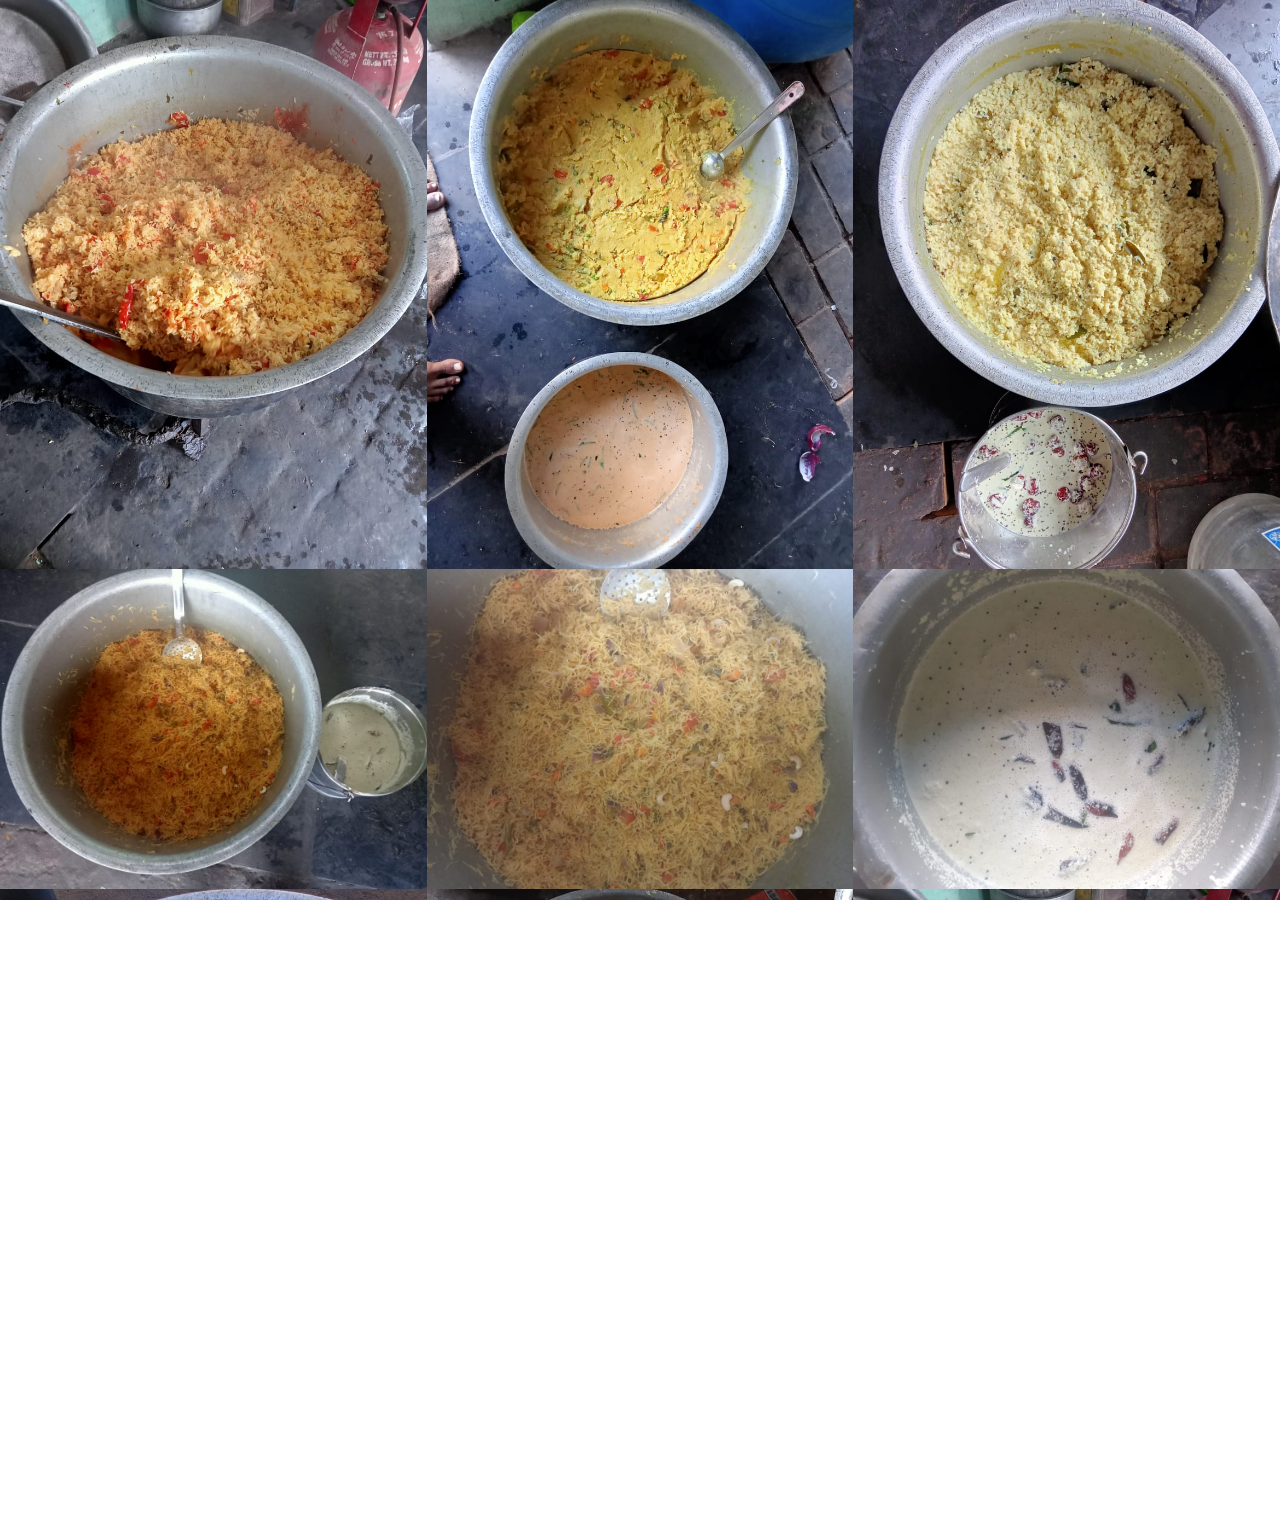
<file: foodGallery.html>
<!DOCTYPE html>
<html>
    <head>
        <meta charset="utf-8">
        <meta http-equiv="X-UA-Compatible" content="IE=edge,chrome=1">
  		<title>Foodgallery</title>
        <meta name="description" content="">
        <meta name="viewport" content="width=device-width, initial-scale=1">
        <link rel="apple-touch-icon" href="apple-touch-icon.png">

        <link rel="stylesheet" href="css/bootstrap.min.css">
        <link rel="stylesheet" href="css/bootstrap-theme.min.css">
        <link rel="stylesheet" href="css/fontAwesome.css">
        <link rel="stylesheet" href="css/light-box.css">
        <link rel="stylesheet" href="css/templatemo-style.css">

        <link href="https://fonts.googleapis.com/css?family=Kanit:100,200,300,400,500,600,700,800,900" rel="stylesheet">

        <script src="js/vendor/modernizr-2.8.3-respond-1.4.2.min.js"></script>
    </head>

<body>
    <div class="full-screen-portfolio" id="portfolio">
        <div class="container-fluid">
            <div class="col-md-4 col-sm-6">
                <div class="portfolio-item">
                    <a href="images/food/1.jpeg" data-lightbox="image-1"><div class="thumb">
                        <div class="image">
                            <img src="images/food/1.jpeg">
                        </div>
                    </div></a>
                </div>
            </div>
            <div class="col-md-4 col-sm-6">
                <div class="portfolio-item">
                    <a href="images/food/2.jpeg" data-lightbox="image-1"><div class="thumb">
                        <div class="image">
                            <img src="images/food/2.jpeg">
                        </div>
                    </div></a>
                </div>
            </div>
            <div class="col-md-4 col-sm-6">
                <div class="portfolio-item">
                    <a href="images/food/3.jpeg" data-lightbox="image-1"><div class="thumb">
                        <div class="image">
                            <img src="images/food/3.jpeg">
                        </div>
                    </div></a>
                </div>
            </div>
            <div class="col-md-4 col-sm-6">
                <div class="portfolio-item">
                    <a href="images/food/4.jpeg" data-lightbox="image-1"><div class="thumb">
                        <div class="image">
                            <img src="images/food/4.jpeg">
                        </div>
                    </div></a>
                </div>
            </div>
            <div class="col-md-4 col-sm-6">
                <div class="portfolio-item">
                    <a href="images/food/5.jpeg" data-lightbox="image-1"><div class="thumb">
                        <div class="image">
                            <img src="images/food/5.jpeg">
                        </div>
                    </div></a>
                </div>
            </div>
            <div class="col-md-4 col-sm-6">
                <div class="portfolio-item">
                    <a href="images/food/6.jpeg" data-lightbox="image-1"><div class="thumb">
                        <div class="image">
                            <img src="images/food/6.jpeg">
                        </div>
                    </div></a>
                </div>
            </div>
            <div class="col-md-4 col-sm-6">
                <div class="portfolio-item">
                    <a href="images/food/7.jpeg" data-lightbox="image-1"><div class="thumb">
                        <div class="image">
                            <img src="images/food/7.jpeg">
                        </div>
                    </div></a>
                </div>
            </div>
            <div class="col-md-4 col-sm-6">
                <div class="portfolio-item">
                    <a href="images/food/8.jpeg" data-lightbox="image-1"><div class="thumb">
                        <div class="image">
                            <img src="images/food/8.jpeg">
                        </div>
                    </div></a>
                </div>
            </div>
            <div class="col-md-4 col-sm-6">
            	<div class="portfolio-item">
                	<a href="images/food/1.jpeg" data-lightbox="image-1"><div class="thumb">
                        <div class="image">
                            <img src="images/food/1.jpeg">
                        </div>
                    </div></a>
                </div>
            </div>
        </div>
    </div>


    <footer>
        <div class="container-fluid">
            <div class="col-md-12">
                <p>Nagarjun&copy;2021</p>
            </div>
        </div>
    </footer>



    <script src="https://ajax.googleapis.com/ajax/libs/jquery/1.11.2/jquery.min.js"></script>
    <script>window.jQuery || document.write('<script src="js/vendor/jquery-1.11.2.min.js"><\/script>')</script>

    <script src="js/vendor/bootstrap.min.js"></script>
    
    <script src="js/plug.js"></script>
    <script src="js/main.js"></script>

    
</body>
</html>
</file>
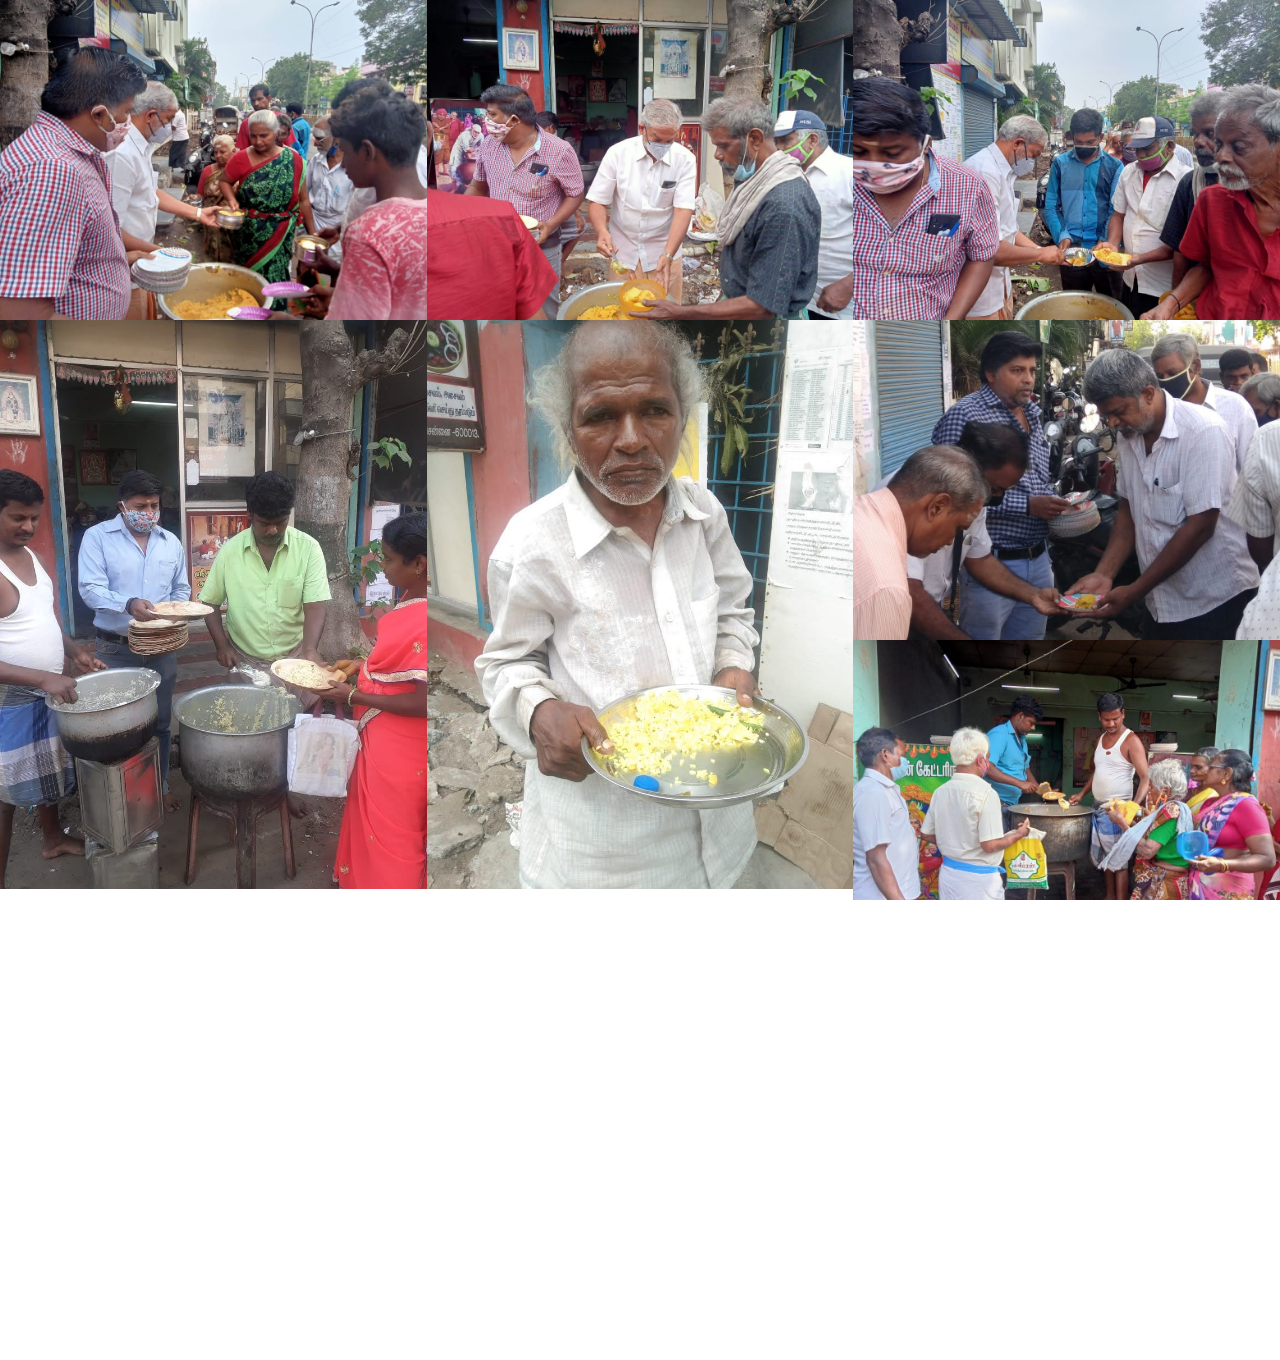
<file: gallery.html>
<!DOCTYPE html>
<html>
    <head>
        <meta charset="utf-8">
        <meta http-equiv="X-UA-Compatible" content="IE=edge,chrome=1">
  		<title>gallery</title>
        <meta name="description" content="">
        <meta name="viewport" content="width=device-width, initial-scale=1">
        <link rel="apple-touch-icon" href="apple-touch-icon.png">

        <link rel="stylesheet" href="css/bootstrap.min.css">
        <link rel="stylesheet" href="css/bootstrap-theme.min.css">
        <link rel="stylesheet" href="css/fontAwesome.css">
        <link rel="stylesheet" href="css/light-box.css">
        <link rel="stylesheet" href="css/templatemo-style.css">

        <link href="https://fonts.googleapis.com/css?family=Kanit:100,200,300,400,500,600,700,800,900" rel="stylesheet">

        <script src="js/vendor/modernizr-2.8.3-respond-1.4.2.min.js"></script>
    </head>

<body>
    <div class="full-screen-portfolio" id="portfolio">
        <div class="container-fluid">
            <div class="col-md-4 col-sm-6">
                <div class="portfolio-item">
                    <a href="images/People/4.jpg" data-lightbox="image-1"><div class="thumb">
                        <div class="image">
                            <img src="images/People/4.jpg">
                        </div>
                    </div></a>
                </div>
            </div>
            <div class="col-md-4 col-sm-6">
                <div class="portfolio-item">
                    <a href="images/People/2.jpg" data-lightbox="image-1"><div class="thumb">
                        <div class="image">
                            <img src="images/People/2.jpg">
                        </div>
                    </div></a>
                </div>
            </div>
            <div class="col-md-4 col-sm-6">
                <div class="portfolio-item">
                    <a href="images/People/3.jpg" data-lightbox="image-1"><div class="thumb">
                        <div class="image">
                            <img src="images/People/3.jpg">
                        </div>
                    </div></a>
                </div>
            </div>
            <div class="col-md-4 col-sm-6">
                <div class="portfolio-item">
                    <a href="images/People/1.jpg" data-lightbox="image-1"><div class="thumb">
                        <div class="image">
                            <img src="images/People/1.jpg">
                        </div>
                    </div></a>
                </div>
            </div>
            <div class="col-md-4 col-sm-6">
                <div class="portfolio-item">
                    <a href="images/People/5.jpg" data-lightbox="image-1"><div class="thumb">
                        <div class="image">
                            <img src="images/People/5.jpg">
                        </div>
                    </div></a>
                </div>
            </div>
            <div class="col-md-4 col-sm-6">
                <div class="portfolio-item">
                    <a href="images/People/6.jpg" data-lightbox="image-1"><div class="thumb">
                        <div class="image">
                            <img src="images/People/6.jpg">
                        </div>
                    </div></a>
                </div>
            </div>
            <div class="col-md-4 col-sm-6">
                <div class="portfolio-item">
                    <a href="images/People/7.jpg" data-lightbox="image-1"><div class="thumb">
                        <div class="image">
                            <img src="images/People/7.jpg">
                        </div>
                    </div></a>
                </div>
            </div>
            <div class="col-md-4 col-sm-6">
                <div class="portfolio-item">
                    <a href="images/People/8.jpg" data-lightbox="image-1"><div class="thumb">
                        <div class="image">
                            <img src="images/People/8.jpg">
                        </div>
                    </div></a>
                </div>
            </div>
        </div>
    </div>


    <footer>
        <div class="container-fluid">
            <div class="col-md-12">
                <p>Nagarjun&copy;2021</p>
            </div>
        </div>
    </footer>



    <script src="https://ajax.googleapis.com/ajax/libs/jquery/1.11.2/jquery.min.js"></script>
    <script>window.jQuery || document.write('<script src="js/vendor/jquery-1.11.2.min.js"><\/script>')</script>

    <script src="js/vendor/bootstrap.min.js"></script>
    
    <script src="js/plug.js"></script>
    <script src="js/main.js"></script>

    
</body>
</html>
</file>
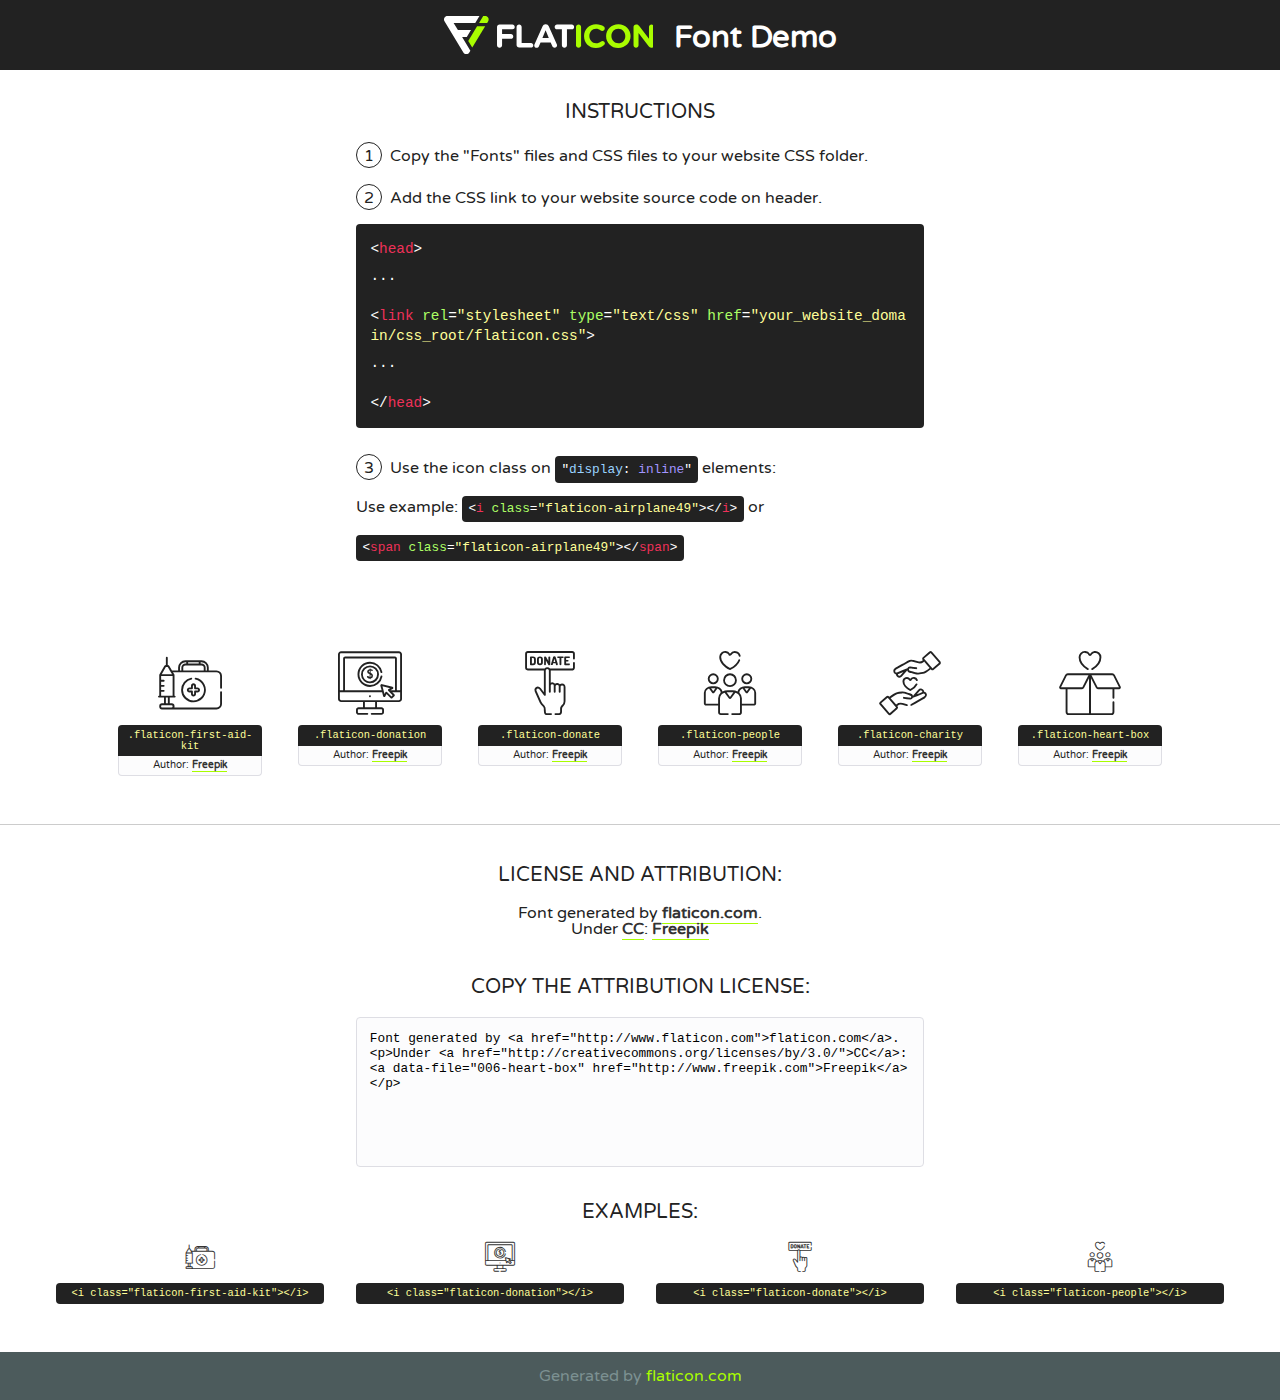
<file: fonts/flaticon/font/flaticon.html>
<!DOCTYPE html>
<!--
  Flaticon icon font: Flaticon
  Creation date: 25/07/2018 10:39
-->
<html>
<!DOCTYPE html>
<html>

<head>
    <title>Flaticon WebFont</title>
    <link href="http://fonts.googleapis.com/css?family=Varela+Round" rel="stylesheet" type="text/css" />
    <link rel="stylesheet" type="text/css" href="flaticon.css">
    <meta charset="UTF-8">
    <style>
    html, body, div, span, applet, object, iframe,
    h1, h2, h3, h4, h5, h6, p, blockquote, pre,
    a, abbr, acronym, address, big, cite, code,
    del, dfn, em, img, ins, kbd, q, s, samp,
    small, strike, strong, sub, sup, tt, var,
    b, u, i, center,
    dl, dt, dd, ol, ul, li,
    fieldset, form, label, legend,
    table, caption, tbody, tfoot, thead, tr, th, td,
    article, aside, canvas, details, embed, 
    figure, figcaption, footer, header, hgroup, 
    menu, nav, output, ruby, section, summary,
    time, mark, audio, video {
        margin: 0;
        padding: 0;
        border: 0;
        font-size: 100%;
        font: inherit;
        vertical-align: baseline;
    }
    /* HTML5 display-role reset for older browsers */
    article, aside, details, figcaption, figure, 
    footer, header, hgroup, menu, nav, section {
        display: block;
    }
    body {
        line-height: 1;
    }
    ol, ul {
        list-style: none;
    }
    blockquote, q {
        quotes: none;
    }
    blockquote:before, blockquote:after,
    q:before, q:after {
        content: '';
        content: none;
    }
    table {
        border-collapse: collapse;
        border-spacing: 0;
    }
    body {
        font-family: 'Varela Round', Helvetica, Arial, sans-serif;
        font-size: 16px;
        color: #222;
    }
    a {
        color: #333;
        border-bottom: 1px solid #a9fd00;
        font-weight: bold;
        text-decoration: none;
    }
    * {
        -moz-box-sizing: border-box;
        -webkit-box-sizing: border-box;
        box-sizing: border-box;
        margin: 0;
        padding: 0;
    }
    [class^="flaticon-"]:before, [class*=" flaticon-"]:before, [class^="flaticon-"]:after, [class*=" flaticon-"]:after {
        font-family: Flaticon;
        font-size: 30px;
        font-style: normal;
        margin-left: 20px;
        color: #333;
    }
    .wrapper {
        max-width: 600px;
        margin: auto;
        padding: 0 1em;
    }
    .title {
        font-size: 1.25em;
        text-align: center;
        margin-bottom: 1em;
        text-transform: uppercase;
    }
    header {
        text-align: center;
        background-color: #222;
        color: #fff;
        padding: 1em;
    }
    header .logo {
        width: 210px;
        height: 38px;
        display: inline-block;
        vertical-align: middle;
        margin-right: 1em;
        border: none;
    }
    header strong {
        font-size: 1.95em;
        font-weight: bold;
        vertical-align: middle;
        margin-top: 5px;
        display: inline-block;
    }
    .demo {
        margin: 2em auto;
        line-height: 1.25em;
    }
    .demo ul li {
        margin-bottom: 1em;
    }
    .demo ul li .num {
        color: #222;
        border-radius: 20px;
        display: inline-block;
        width: 26px;
        padding: 3px;
        height: 26px;
        text-align: center;
        margin-right: 0.5em;
        border: 1px solid #222;
    }
    .demo ul li code {
        background-color: #222;
        border-radius: 4px;
        padding: 0.25em 0.5em;
        display: inline-block;
        color: #fff;
        font-family: Consolas,Monaco,Lucida Console,Liberation Mono,DejaVu Sans Mono,Bitstream Vera Sans Mono,Courier New, monospace;
        font-weight: lighter;
        margin-top: 1em;
        font-size: 0.8em;
        word-break: break-all;
    }
    .demo ul li code.big {
        padding: 1em;
        font-size: 0.9em;
    }
    .demo ul li code .red {
        color: #EF3159;
    }
    .demo ul li code .green {
        color: #ACFF65;
    }
    .demo ul li code .yellow {
        color: #FFFF99;
    }
    .demo ul li code .blue {
        color: #99D3FF;
    }
    .demo ul li code .purple {
        color: #A295FF;
    }
    .demo ul li code .dots {
        margin-top: 0.5em;
        display: block;
    }
    #glyphs {
        border-bottom: 1px solid #ccc;
        padding: 2em 0;
        text-align: center;
    }
    .glyph {
        display: inline-block;
        width: 9em;
        margin: 1em;
        text-align: center;
        vertical-align: top;
        background: #FFF;
    }
    .glyph .glyph-icon {
        padding: 10px;
        display: block;
        font-family:"Flaticon";
        font-size: 64px;
        line-height: 1;
    }
    .glyph .glyph-icon:before {
        font-size: 64px;
        color: #222;
        margin-left: 0;
    }
    .class-name {
        font-size: 0.65em;
        background-color: #222;
        color: #fff;
        border-radius: 4px 4px 0 0;
        padding: 0.5em;
        color: #FFFF99;
        font-family: Consolas,Monaco,Lucida Console,Liberation Mono,DejaVu Sans Mono,Bitstream Vera Sans Mono,Courier New, monospace;
    }
    .author-name {
        font-size: 0.6em;
        background-color: #fcfcfd;
        border: 1px solid #DEDEE4;
        border-top: 0;
        border-radius: 0 0 4px 4px;
        padding: 0.5em;
    }
    .class-name:last-child {
        font-size: 10px;
        color:#888;
    }
    .class-name:last-child a {
        font-size: 10px;
        color:#555;
    }
    .class-name:last-child a:hover {
        color:#a9fd00;
    }
    .glyph > input {
        display: block;
        width: 100px;
        margin: 5px auto;
        text-align: center;
        font-size: 12px;
        cursor: text;
    }
    .glyph > input.icon-input {
        font-family:"Flaticon";
        font-size: 16px;
        margin-bottom: 10px;
    }
    .attribution .title {
        margin-top: 2em;
    }
    .attribution textarea {
        background-color: #fcfcfd;
        padding: 1em;
        border: none;
        box-shadow: none;
        border: 1px solid #DEDEE4;
        border-radius: 4px;
        resize: none;
        width: 100%;
        height: 150px;
        font-size: 0.8em;
        font-family: Consolas,Monaco,Lucida Console,Liberation Mono,DejaVu Sans Mono,Bitstream Vera Sans Mono,Courier New, monospace;
        -webkit-appearance: none;
    }
    .iconsuse {
        margin: 2em auto;
        text-align: center;
        max-width: 1200px;
    }
    .iconsuse:after {
        content: '';
        display: table;
        clear: both;
    }
    .iconsuse .image {
        float: left;
        width: 25%;
        padding: 0 1em;
    }
    .iconsuse .image p {
        margin-bottom: 1em;
    }
    .iconsuse .image span {
        display: block;
        font-size: 0.65em;
        background-color: #222;
        color: #fff;
        border-radius: 4px;
        padding: 0.5em;
        color: #FFFF99;
        margin-top: 1em;
        font-family: Consolas,Monaco,Lucida Console,Liberation Mono,DejaVu Sans Mono,Bitstream Vera Sans Mono,Courier New, monospace;
    }
    #footer {
        text-align: center;
        background-color: #4C5B5C;
        color: #7c9192;
        padding: 1em;
    }
    #footer a {
        border: none;
        color: #a9fd00;
        font-weight: normal;
    }
    @media (max-width: 960px) {
        .iconsuse .image {
            width: 50%;
        }
    }
    @media (max-width: 560px) {
        .iconsuse .image {
            width: 100%;
        }
    }
    </style>
</head>

<body class="characters-off">

    <header>
        <a href="http://www.flaticon.com" target="_blank" class="logo">
            <svg version="1.1" xmlns="http://www.w3.org/2000/svg" xmlns:xlink="http://www.w3.org/1999/xlink" xmlns:a="http://ns.adobe.com/AdobeSVGViewerExtensions/3.0/" viewBox="0 0 560.875 102.036" enable-background="new 0 0 560.875 102.036" xml:space="preserve">
                <defs>
                </defs>
                <g>
                    <g class="letters">
                        <path fill="#ffffff" d="M141.596,29.675c0-3.777,2.985-6.767,6.764-6.767h34.438c3.426,0,6.15,2.728,6.15,6.15
                        c0,3.43-2.724,6.149-6.15,6.149h-27.674v13.091h23.719c3.429,0,6.151,2.724,6.151,6.15c0,3.43-2.723,6.149-6.151,6.149h-23.719
                        v17.574c0,3.773-2.986,6.761-6.764,6.761c-3.779,0-6.764-2.989-6.764-6.761V29.675z"></path>
                        <path fill="#ffffff" d="M193.844,29.149c0-3.781,2.985-6.767,6.764-6.767c3.776,0,6.763,2.985,6.763,6.767v42.957h25.039
                        c3.426,0,6.149,2.726,6.149,6.153c0,3.425-2.723,6.15-6.149,6.15h-31.802c-3.779,0-6.764-2.986-6.764-6.768V29.149z"></path>
                        <path fill="#ffffff" d="M241.891,75.71l21.438-48.407c1.492-3.341,4.215-5.357,7.906-5.357h0.792
                        c3.686,0,6.323,2.017,7.815,5.357l21.439,48.407c0.436,0.967,0.701,1.845,0.701,2.723c0,3.602-2.809,6.501-6.414,6.501
                        c-3.161,0-5.269-1.845-6.499-4.655l-4.132-9.661h-27.059l-4.301,10.102c-1.144,2.631-3.426,4.214-6.237,4.214
                        c-3.517,0-6.24-2.81-6.24-6.325C241.1,77.64,241.451,76.677,241.891,75.71z M279.932,58.666l-8.521-20.297l-8.526,20.297H279.932
                        z"></path>
                        <path fill="#ffffff" d="M314.864,35.387H301.86c-3.429,0-6.239-2.813-6.239-6.238c0-3.429,2.811-6.24,6.239-6.24h39.533
                        c3.426,0,6.237,2.811,6.237,6.24c0,3.425-2.811,6.238-6.237,6.238h-13.001v42.785c0,3.773-2.99,6.761-6.764,6.761
                        c-3.779,0-6.764-2.989-6.764-6.761V35.387z"></path>
                        <path fill="#A9FD00" d="M352.615,29.149c0-3.781,2.985-6.767,6.767-6.767c3.774,0,6.761,2.985,6.761,6.767v49.024
                        c0,3.773-2.987,6.761-6.761,6.761c-3.781,0-6.767-2.989-6.767-6.761V29.149z"></path>
                        <path fill="#A9FD00" d="M374.132,53.836v-0.179c0-17.481,13.178-31.801,32.065-31.801c9.22,0,15.459,2.458,20.557,6.238
                        c1.402,1.054,2.637,2.985,2.637,5.357c0,3.692-2.985,6.59-6.681,6.59c-1.845,0-3.071-0.702-4.044-1.319
                        c-3.776-2.813-7.729-4.393-12.562-4.393c-10.364,0-17.831,8.611-17.831,19.154v0.173c0,10.542,7.291,19.329,17.831,19.329
                        c5.715,0,9.492-1.756,13.359-4.834c1.049-0.874,2.458-1.491,4.039-1.491c3.429,0,6.325,2.813,6.325,6.236
                        c0,2.106-1.056,3.78-2.282,4.834c-5.539,4.834-12.036,7.733-21.878,7.733C387.572,85.464,374.132,71.493,374.132,53.836z"></path>
                        <path fill="#A9FD00" d="M433.009,53.836v-0.179c0-17.481,13.79-31.801,32.766-31.801c18.981,0,32.592,14.143,32.592,31.628v0.173
                        c0,17.483-13.785,31.807-32.769,31.807C446.625,85.464,433.009,71.32,433.009,53.836z M484.224,53.836v-0.179
                        c0-10.539-7.725-19.326-18.626-19.326c-10.893,0-18.449,8.611-18.449,19.154v0.173c0,10.542,7.73,19.329,18.626,19.329
                        C476.676,72.986,484.224,64.378,484.224,53.836z"></path>
                        <path fill="#A9FD00" d="M506.233,29.321c0-3.774,2.99-6.763,6.767-6.763h1.401c3.252,0,5.183,1.583,7.029,3.953l26.093,34.265
                        V29.059c0-3.692,2.99-6.677,6.681-6.677c3.683,0,6.671,2.985,6.671,6.677v48.934c0,3.78-2.987,6.765-6.764,6.765h-0.436
                        c-3.257,0-5.188-1.581-7.034-3.953l-27.056-35.492v32.944c0,3.687-2.985,6.676-6.678,6.676c-3.683,0-6.673-2.989-6.673-6.676
                        V29.321z"></path>
                    </g>
                    <g class="insignia">
                        <path fill="#ffffff" d="M48.372,56.137h12.517l11.156-18.537H37.186L25.688,18.539h57.825L94.668,0H9.271
                        C5.925,0,2.842,1.801,1.198,4.716c-1.644,2.907-1.593,6.482,0.134,9.343l50.38,83.501c1.678,2.781,4.689,4.476,7.938,4.476
                        c3.246,0,6.257-1.695,7.935-4.476l2.898-4.804L48.372,56.137z"></path>
                        <g class="i">
                            <path fill="#A9FD00" d="M93.575,18.539h0.031v0.004l21.652,0.004l2.705-4.488c1.727-2.861,1.778-6.436,0.133-9.343
                            C116.454,1.801,113.371,0,110.026,0h-5.294L93.575,18.539z"></path>
                            <polygon fill="#A9FD00" points="88.291,27.356 64.725,66.486 75.519,84.404 109.942,27.356"></polygon>
                        </g>
                    </g>
                </g>
            </svg>
        </a>
        <strong>Font Demo</strong>
    </header>


    <section class="demo wrapper">

        <p class="title">Instructions</p>

        <ul>
            <li>
                <span class="num">1</span>Copy the "Fonts" files and CSS files to your website CSS folder.
            </li>
            <li>
                <span class="num">2</span>Add the CSS link to your website source code on header.
                <code class="big">
                    &lt;<span class="red">head</span>&gt;
                    <br/><span class="dots">...</span>
                    <br/>&lt;<span class="red">link</span> <span class="green">rel</span>=<span class="yellow">"stylesheet"</span> <span class="green">type</span>=<span class="yellow">"text/css"</span> <span class="green">href</span>=<span class="yellow">"your_website_domain/css_root/flaticon.css"</span>&gt;
                    <br/><span class="dots">...</span>
                    <br/>&lt;/<span class="red">head</span>&gt;
                </code>
            </li>

            <li>
                <p>
                    <span class="num">3</span>Use the icon class on <code>"<span class="blue">display</span>:<span class="purple"> inline</span>"</code> elements:
                    <br />
                    Use example: <code>&lt;<span class="red">i</span> <span class="green">class</span>=<span class="yellow">&quot;flaticon-airplane49&quot;</span>&gt;&lt;/<span class="red">i</span>&gt;</code> or <code>&lt;<span class="red">span</span> <span class="green">class</span>=<span class="yellow">&quot;flaticon-airplane49&quot;</span>&gt;&lt;/<span class="red">span</span>&gt;</code>
            </li>
        </ul>

    </section>




   <section id="glyphs">          
    
      
        <div class="glyph"><div class="glyph-icon flaticon-first-aid-kit"></div>
            <div class="class-name">.flaticon-first-aid-kit</div>
            <div class="author-name">Author: <a data-file="001-first-aid-kit" href="http://www.freepik.com">Freepik</a> </div> 
        </div>        
        
        <div class="glyph"><div class="glyph-icon flaticon-donation"></div>
            <div class="class-name">.flaticon-donation</div>
            <div class="author-name">Author: <a data-file="002-donation" href="http://www.freepik.com">Freepik</a> </div> 
        </div>        
        
        <div class="glyph"><div class="glyph-icon flaticon-donate"></div>
            <div class="class-name">.flaticon-donate</div>
            <div class="author-name">Author: <a data-file="003-donate" href="http://www.freepik.com">Freepik</a> </div> 
        </div>        
        
        <div class="glyph"><div class="glyph-icon flaticon-people"></div>
            <div class="class-name">.flaticon-people</div>
            <div class="author-name">Author: <a data-file="004-people" href="http://www.freepik.com">Freepik</a> </div> 
        </div>        
        
        <div class="glyph"><div class="glyph-icon flaticon-charity"></div>
            <div class="class-name">.flaticon-charity</div>
            <div class="author-name">Author: <a data-file="005-charity" href="http://www.freepik.com">Freepik</a> </div> 
        </div>        
        
        <div class="glyph"><div class="glyph-icon flaticon-heart-box"></div>
            <div class="class-name">.flaticon-heart-box</div>
            <div class="author-name">Author: <a data-file="006-heart-box" href="http://www.freepik.com">Freepik</a> </div> 
        </div>        
        

    </section>



    <section class="attribution wrapper"   style="text-align:center;">

      <div class="title">License and attribution:</div><div class="attrDiv">Font generated by <a href="http://www.flaticon.com">flaticon.com</a>. <div><p>Under <a href="http://creativecommons.org/licenses/by/3.0/">CC</a>: <a data-file="006-heart-box" href="http://www.freepik.com">Freepik</a></p>  </div>
      </div>
      <div class="title">Copy the Attribution License:</div>

    <textarea onclick="this.focus();this.select();">Font generated by &lt;a href=&quot;http://www.flaticon.com&quot;&gt;flaticon.com&lt;/a&gt;. <p>Under <a href="http://creativecommons.org/licenses/by/3.0/">CC</a>: <a data-file="006-heart-box" href="http://www.freepik.com">Freepik</a></p>  
     </textarea>

    </section>

    <section class="iconsuse">

          <div class="title">Examples:</div>            
             
            <div class="image">
                <p>
                    <i class="glyph-icon flaticon-first-aid-kit"></i> 
                    <span>&lt;i class=&quot;flaticon-first-aid-kit&quot;&gt;&lt;/i&gt;</span>
                </p>
            </div>
            
            <div class="image">
                <p>
                    <i class="glyph-icon flaticon-donation"></i> 
                    <span>&lt;i class=&quot;flaticon-donation&quot;&gt;&lt;/i&gt;</span>
                </p>
            </div>
            
            <div class="image">
                <p>
                    <i class="glyph-icon flaticon-donate"></i> 
                    <span>&lt;i class=&quot;flaticon-donate&quot;&gt;&lt;/i&gt;</span>
                </p>
            </div>
            
            <div class="image">
                <p>
                    <i class="glyph-icon flaticon-people"></i> 
                    <span>&lt;i class=&quot;flaticon-people&quot;&gt;&lt;/i&gt;</span>
                </p>
            </div>
                       
        </div>
                            
    </section>

<div id="footer">
    <div>Generated by <a href="http://www.flaticon.com">flaticon.com</a>
    </div>
</div>



</body>
</html>
</file>
<file: css/light-box.css>
/* LIGHT BOX */

body:after {
  content: url('/images/tools/close.png') url('/images/tools/loading.gif') url('/images/tools/prev.png') url('/images/tools/next.png');
  display: none;
}

body.lb-disable-scrolling {
  overflow: hidden;
}

.lightboxOverlay {
  max-height: 100%;
  overflow-y: scroll;
  position: absolute;
  top: 0;
  left: 0;
  z-index: 99999;
  background-color: black;
  filter: progid:DXImageTransform.Microsoft.Alpha(Opacity=80);
  opacity: 0.8;
  display: none;
}

.lightbox {
  position: absolute;
  margin-top: 0%;
  left: 0;
  width: 100%;
  z-index: 100000;
  text-align: center;
  line-height: 0;
  font-weight: normal;
}

.lightbox .lb-image {
  display: block;
  height: auto;
  max-width: inherit;
  max-height: none;
  border-radius: 5px;

  /* Image border */
  border: 10px solid white;
}

.lightbox a img {
  border: none;
}

.lb-outerContainer {
  position: relative;
  *zoom: 1;
  width: 250px;
  height: 250px;
  margin: 0 auto;
  border-radius: 4px;

  /* Background color behind image.
     This is visible during transitions. */
  background-color: white;
}

.lb-outerContainer:after {
  content: "";
  display: table;
  clear: both;
}

.lb-loader {
  position: absolute;
  top: 43%;
  left: 0;
  height: 25%;
  width: 100%;
  text-align: center;
  line-height: 0;
}

.lb-cancel {
  display: block;
  width: 32px;
  height: 32px;
  margin: 0 auto;
  background: url(../img/loading.gif) no-repeat;
}

.lb-nav {
  position: absolute;
  top: 0;
  left: 0;
  height: 100%;
  width: 100%;
  z-index: 10;
}

.lb-container > .nav {
  left: 0;
}

.lb-nav a {
  outline: none;
  background-image: url('[data-uri]');
}

.lb-prev, .lb-next {
  height: 100%;
  cursor: pointer;
  display: block;
}

.lb-nav a.lb-prev {
  width: 34%;
  left: 0;
  float: left;
  background: url(../img/prev.png) left 48% no-repeat;
  filter: progid:DXImageTransform.Microsoft.Alpha(Opacity=0);
  opacity: 0;
  -webkit-transition: opacity 0.6s;
  -moz-transition: opacity 0.6s;
  -o-transition: opacity 0.6s;
  transition: opacity 0.6s;
}

.lb-nav a.lb-prev:hover {
  filter: progid:DXImageTransform.Microsoft.Alpha(Opacity=100);
  opacity: 1;
}

.lb-nav a.lb-next {
  width: 64%;
  right: 0;
  float: right;
  background: url(../img/next.png) right 48% no-repeat;
  filter: progid:DXImageTransform.Microsoft.Alpha(Opacity=0);
  opacity: 0;
  -webkit-transition: opacity 0.6s;
  -moz-transition: opacity 0.6s;
  -o-transition: opacity 0.6s;
  transition: opacity 0.6s;
}

.lb-nav a.lb-next:hover {
  filter: progid:DXImageTransform.Microsoft.Alpha(Opacity=100);
  opacity: 1;
}

.lb-dataContainer {
  margin: 0 auto;
  padding-top: 5px;
  *zoom: 1;
  width: 100%;
  -moz-border-radius-bottomleft: 4px;
  -webkit-border-bottom-left-radius: 4px;
  border-bottom-left-radius: 4px;
  -moz-border-radius-bottomright: 4px;
  -webkit-border-bottom-right-radius: 4px;
  border-bottom-right-radius: 4px;
}

.lb-dataContainer:after {
  content: "";
  display: table;
  clear: both;
}

.lb-data {
  padding: 0 4px;
  color: #ccc;
}

.lb-data .lb-details {
  width: 85%;
  float: left;
  text-align: left;
  line-height: 1.1em;
}

.lb-data .lb-caption {
  font-size: 13px;
  font-weight: bold;
  line-height: 1em;
}

.lb-data .lb-caption a {
  color: #4ae;
}

.lb-data .lb-number {
  margin-top: 15px;
  display: block;
  clear: left;
  padding-bottom: 1em;
  font-size: 13px;
  color: #999999;
}

.lb-data .lb-close {
  display: block;
  float: right;
  width: 30px;
  height: 30px;
  background: url(../img/close.png) top right no-repeat;
  text-align: right;
  outline: none;
  filter: progid:DXImageTransform.Microsoft.Alpha(Opacity=70);
  opacity: 0.7;
  -webkit-transition: opacity 0.2s;
  -moz-transition: opacity 0.2s;
  -o-transition: opacity 0.2s;
  transition: opacity 0.2s;
}

.lb-data .lb-close:hover {
  cursor: pointer;
  filter: progid:DXImageTransform.Microsoft.Alpha(Opacity=100);
  opacity: 1;
}
</file>
<file: css/templatemo-style.css>
/*

Highway Template

https://templatemo.com/tm-520-highway

*/

body {
  font-family: 'Kanit', sans-serif;
}

body::-webkit-scrollbar {
  width: 8px;
  height: 8px;
  background-color: rgba(0, 0, 0, 0.9);
}
/* Add a thumb */
body::-webkit-scrollbar-thumb {
    background: rgba(250, 250, 250, 0.5);
}

body, html {
  height: 100%;
  min-height: 100%;
  overflow-x: hidden;
}


.page-heading {
  background-image: url(../img/heading_bg.png);
  background-repeat: no-repeat;
  background-size: cover;
  background-position: center center;
  width: 100%;
  text-align: center;
}

.page-heading .heading-content h1 {
  font-size: 32px;
  text-transform: uppercase;
  color: #fff;
  letter-spacing: 1px;
  background-color: rgba(250,250,250,0.1);
  display: inline-block;
  margin-bottom: 0;
  margin-top: 220px;
  padding: 20px 60px;
}

.page-heading .heading-content em {
  font-style: normal;
  font-weight: 200;
}



/* Nav Bar */

nav .logo {
  float: left;
  margin-left: 30px;
}

nav .logo a {
  font-size: 28px;
  line-height: 80px;
  text-transform: uppercase;
  color: #fff;
  text-decoration: none;
  letter-spacing: 0.5px;
}

nav .logo em {
  font-style: normal;
  font-weight: 200;
}

nav {
  background: rgba(250,250,250,0.2);
  height: 80px;
  position: fixed;
  width: 100%;
  left: 0;
  top: 0;
  z-index: 300;
  box-shadow: 0px 2px 10px 0px rgba(0,0,0,0.5);
}

.menu-icon {
  background: transparent;
  border: 1px solid #fff;
  width: 50px;
  height: 50px;
  margin: 15px 39px 0 auto;
  position: relative;
  cursor: pointer;
  transition: background 0.5s;
  border-radius: 5px;
}

.menu-icon span,
.menu-icon span:before,
.menu-icon span:after {
  cursor: pointer;
  border-radius: 1px;
  height: 2px;
  width: 35px;
  background: white;
  position: absolute;
  left: 15%;
  top: 50%;
  display: block;
  content: '';
  transition: all 0.5s ease-in-out;
}

.menu-icon span:before {
  left: 0;
  top: -10px;
}

.menu-icon span:after {
  left: 0;
  top: 10px;
}

.menu-icon.active {
  background: rgba(250,250,250,0.2);
}

.menu-icon.active span {
  background-color: transparent;
}

.menu-icon.active span:before,
.menu-icon.active span:after {
  top: 0;
}

.menu-icon.active span:before {
  transform: rotate(135deg);
}

.menu-icon.active span:after {
  transform: rotate(-135deg);
}
/* Menu */

.overlay-menu {
  background: rgba(0, 0, 0, 0.95);
  color: #ffffff;
  position: fixed;
  z-index: 100;
  left: 0;
  top: 0;
  height: 100%;
  overflow-y: auto;
  -webkit-overflow-scrolling: touch;
  width: 100%;
  padding: 50px 0;
  opacity: 0;
  text-align: center;
  transform: translateY(-100%);
  transition: all 0.5s;
}

.overlay-menu.open {
  opacity: 1;
  transform: translateY(0%);
}

.overlay-menu .main-menu {
  transform: translateY(50%);
  opacity: 0;
  transition: all 0.3s;
  transition-delay: 0s;
}

.overlay-menu.open .main-menu {
  transition: all 0.7s;
  transition-delay: 0.7s;
  opacity: 1;
  transform: translateY(0%);
}

.overlay-menu .main-menu:nth-child(2) {
  transition-delay: 0s;
}

.overlay-menu.open .main-menu:nth-child(2) {
  transition-delay: 1.25s;
}

.overlay-menu {
  overflow: scroll;
}

.overlay-menu::-webkit-scrollbar {
  display: none;
}

.overlay-menu ul {
  list-style: none;
  margin-top: 80px;
  padding: 0px;
}
.overlay-menu ul li {
  padding: 15px 0px;
}

.overlay-menu ul li a {
  font-size: 24px;
  font-weight: 300;
  color: #fff;
  text-decoration: none;
  transition: all 0.5s;
}

.overlay-menu ul li a:hover {
  color: rgba(250,250,250,0.5);
}


.overlay-menu p {
  margin-top: 60px;
  font-size: 13px;
  text-transform: uppercase;
  color: #fff;
  font-weight: 200;
  letter-spacing: 0.5px;
  text-align: center;
}



#video-container  {
  position: relative;
  width: 100%;
  height: 100%;
  overflow: hidden;
  z-index: 1;
}

#video-container video,
.video-overlay {
  position: absolute;
  left: 50%;
  top: 50%;
  transform: translate(-50%, -50%);
  min-width: 100%;
  min-height: 100%;
}

#video-container .video-overlay {
  z-index: 9999;
  background: rgba(0,0,0,0.5);
  width: 100%;
}

#video-container .video-content {
  z-index: 99999;
  position: absolute;
  height: 100%;
  width: 100%;
}

#video-container .video-content .inner {
  height: 100%;
  width: 100%;
  display: flex;
  justify-content: center;
  align-items: center;
  flex-flow: column wrap;
}

#video-container .video-content .inner h1 {
  font-size: 64px;
  text-transform: uppercase;
  color: #fff;
  letter-spacing: 2px;
  font-weight: 500;
  text-align: center;
}

#video-container .video-content .inner em {
  font-style: normal;
  font-weight: 200;
}


#video-container .video-content .inner p {
  color: #fff;
  font-size: 22px;
  font-weight: 200;
  letter-spacing: 1.5px;
  text-align: center;
  padding: 0px 30px;
}

#video-container .video-content .inner a {
  color: #fff;
  text-decoration: underline;
}

#video-container .video-content .inner .scroll-icon {
  margin-top: 45px;
}

.full-screen-portfolio .container-fluid,
.full-screen-portfolio .col-md-4, .col-md-8 {
  padding-left: 0px;
  padding-right: 0px;
}


.portfolio-item img {
  width: 100%;
  overflow: hidden;
}

.portfolio-item .thumb {
  position: relative;
}


.portfolio-item .hover-effect .hover-content {
    position: absolute;
    text-align: left;
    width: 100%;
    bottom: 0;
    left: 0;
}


.full-screen-portfolio .portfolio-item h1 {
  position: relative;
  font-size: 22px;
  text-transform: uppercase;
  color: #fff;
  display: inline-block;
  padding-left: 20px;
  line-height: 15px;
  transform: translateY(25px);
  transition: .5s ease-in-out;
  letter-spacing: 0.5px;
 }

 .full-screen-portfolio .portfolio-item em {
  font-style: normal;
  font-weight: 200;
 }

.full-screen-portfolio .portfolio-item:hover h1 {
  transform: translateY(0);
 }

.full-screen-portfolio .portfolio-item p {
  padding-left: 20px;
  font-weight: 300!important;
  letter-spacing: 0.5px;
  font-size: 14px;
  color: #fff;
  opacity: 0;
  transform: translateY(10px);
  transition: .5s ease-in-out;
  text-transform: uppercase;
 }

 .full-screen-portfolio .portfolio-item {
 text-align: center;
 line-height: 150%;
 text-transform: lowercase;
 cursor: pointer;
}

.full-screen-portfolio .portfolio-item:hover p {
  opacity: 1;
  transform: translateY(0);
 }




.popup-icon {
  position: fixed;
  bottom: 30px;
  right: 30px;
  z-index: 300;
  display: inline-block;
  width: 60px;
  height: 60px;
}

.popup-icon button {
  background-color: transparent;
  outline: none;
  border: none;
}

.modal-btn img {
  width: 60px;
  height: 60px;
}

/* Modal */
.modal {
  background-color: rgba(0,0,0,.95);
  display: none;
  overflow: auto;
  position: fixed;
  z-index: 1000;
  top: 0;
  left: 0;
  width: 100%;
  height: 100%;
  transform: all 0.6s;
  overflow: scroll;
}

.modal::-webkit-scrollbar {
  display: none;
}

/* Modal Content */
.modal-content {
  text-align: center;
  position: relative;
  top: 0;
  width: 100%;
  margin: 0 auto;
  background-color: transparent;
}
.modal-animated-in {
  animation: totop-in .6s ease;
}
.modal-animated-out {
  animation: totop-out .6s ease forwards;
}
.modal-header {
  border-bottom: none;
}
.modal-header h3 {
  color: #fff;
  font-weight: 400;
  letter-spacing: 1px;
  font-size: 64px;
  margin-top: 5%;
  border-bottom: none;
  margin-bottom: 20px;
}

.modal-header em {
  font-style: normal;
  font-weight: 200;
}

.modal-content .close-btn {
  position: absolute;
  z-index: 99999999;
  color: #fff;
  right: 38px;
  top: 15px;
  width: 50px;
  height: 50px;
  text-align: center;
  cursor: pointer;
}

.modal-body {
  text-align: center;
  margin: 0 auto;
}

.modal-body input {
  border-radius: 5px;
  padding-left: 15px;
  font-size: 14px;
  font-weight: 200;
  color: #fff;
  background-color: rgba(250, 250, 250, 0.15);
  outline: none;
  border: none;
  box-shadow: none;
  line-height: 40px;
  height: 40px;
  width: 60%;
  margin-left: auto;
  margin-right: auto;
  margin-bottom: 25px;
}

.modal-body textarea {
  border-radius: 5px;
  padding-left: 15px;
  padding-top: 10px;
  font-size: 14px;
  font-weight: 200;
  color: #fff;
  background-color: rgba(250, 250, 250, 0.15);
  outline: none;
  border: none;
  box-shadow: none;
  height: 165px;
  max-height: 220px;
  width: 60%;
  margin-left: auto;
  margin-right: auto;
  max-width: 100%;
  margin-bottom: 25px;
}

.modal-body button {
  border-radius: 0px;
  font-size: 13px;
  text-transform: uppercase;
  font-weight: 600;
  background-color: transparent;
  color: #fff;
  letter-spacing: 2px;
  border-bottom: 3px solid #fff;
  display: inline-block;
  padding: 0px 0px 3px 0px;
  transition: all 0.5s;
  border-top: none;
  border-right: none;
  border-left: none;
}

.modal-body button:hover {
  color: rgba(250,250,250,0.5);
  border-color: rgba(250,250,250,0.5);
  outline: none;
}

/* Keyframes */
@keyframes totop-in {
  0% {
    top: 600px;
    opacity: 0;
  }
  100% {
    top: 0%;
    opacity: 1;
  }  
}

@keyframes totop-out {
  0% {
    top: 0px;
    opacity: 1;
  }
  100% {
    top: -100%;
    opacity: 0;
  }  
}



footer {
  width: 100%;
  height: 80px;
  background-color: #313131;
}

footer p {
  text-align: center;
  color: #fff;
  font-weight: 200;
  font-size: 13px;
  text-transform: uppercase;
  padding-top: 33px;
  letter-spacing: 0.5px;
}

footer a {
  color: #aaa;
  text-decoration: none;
}

footer a:hover {
  text-decoration: none;
  color: #aaa;
}



.masonry-portfolio .container-fluid {
  padding-right: 0px;
  padding-left: 0px;
}

.masonry .col-md-4, .masonry .col-md-8 {
  padding-right: 0px;
  padding-left: 0px;
}

.masonry {
  width: 100%;
  background-color: transparent;
  position: relative;
}

.masonry .item {
  display: inline-block;
  float: left;
}

.masonry .first-item {
  margin-bottom: -0.5px;
}

.masonry .last-item {
  float: left;
}

.masonry .item img {
  width: 100%;
  overflow-y: hidden;
}

.masonry .item .thumb {
  position: relative;
}

.masonry .item .hover-effect .hover-content {
    position: absolute;
    text-align: left;
    width: 100%;
    bottom: 5px;
    left: 0;
}


.masonry .item h1 {
  position: relative;
  font-size: 22px;
  text-transform: uppercase;
  color: #fff;
  display: inline-block;
  padding-left: 20px;
  line-height: 15px;
  transform: translateY(25px);
  transition: .5s ease-in-out;
  letter-spacing: 0.5px;
 }

.masonry .item em {
  font-style: normal;
  font-weight: 200;
 }

.masonry .item:hover h1 {
  transform: translateY(0);
 }

.masonry .item p {
  padding-left: 20px;
  font-weight: 300!important;
  letter-spacing: 0.5px;
  font-size: 14px;
  color: #fff;
  opacity: 0;
  transform: translateY(10px);
  transition: .5s ease-in-out;
  text-transform: uppercase;
 }

.masonry .item {
 text-align: center;
 line-height: 150%;
 text-transform: lowercase;
 cursor: pointer;
}

.masonry .item:hover p {
  opacity: 1;
  transform: translateY(0);
 }




.grid-portfolio {
  padding: 65px 0px;
  background-color: #232323;
}

.grid-portfolio .portfolio-item {
  margin: 15px 0px;
}

.portfolio-item .hover-effect .hover-content {
    position: absolute;
    text-align: left;
    width: 100%;
    bottom: 5px;
    left: 0;
}


.grid-portfolio .portfolio-item h1 {
  position: relative;
  font-size: 22px;
  text-transform: uppercase;
  color: #fff;
  display: inline-block;
  padding-left: 20px;
  line-height: 15px;
  transform: translateY(25px);
  transition: .5s ease-in-out;
  letter-spacing: 0.5px;
 }

 .grid-portfolio .portfolio-item em {
  font-style: normal;
  font-weight: 200;
 }

.grid-portfolio .portfolio-item:hover h1 {
  transform: translateY(0);
 }

.grid-portfolio .portfolio-item p {
  padding-left: 20px;
  font-weight: 300!important;
  letter-spacing: 0.5px;
  font-size: 14px;
  color: #fff;
  opacity: 0;
  transform: translateY(10px);
  transition: .5s ease-in-out;
  text-transform: uppercase;
 }

.grid-portfolio .portfolio-item:hover p {
  opacity: 1;
  transform: translateY(0);
 }

 .grid-portfolio .load-more-button {
  margin-top: 15px;
 }

 .grid-portfolio .load-more-button a {
  width: 100%;
  height: 80px;
  display: inline-block;
  text-align: center;
  line-height: 80px;
  font-size: 15px;
  text-transform: uppercase;
  text-decoration: none;
  letter-spacing: 1px;
  color: #fff;
  background-color: #313131;
  transition: all 0.5s;
 }

 .grid-portfolio .load-more-button a:hover {
  color: rgba(250,250,250,0.5);
 }




 .services {
  background-color: #232323;
  padding: 65px 0px;
 }

 .services .service-item {
  margin: 15px 0px;
  padding: 20px;
  text-align: center;
  transition: all 0.5s;
 }

  .services .service-item:hover {
    background-color: #313131;
  }

 .services .service-item .icon {
  width: 50px;
  height: 50px;
  text-align: center;
  display: inline-block;
  line-height: 50px;
 }

.services .service-item .icon img {
  max-width: 100%;
}

.services .service-item h4 {
  margin-top: 20px;
  color: #fff;
  font-size: 20px;
  text-transform: capitalize;
  letter-spacing: 0.5px;
  font-weight: 300;
}

.services .service-item p {
  color: #bbb;
  font-size: 16px;
  font-weight: 300;
  line-height: 28px;
}



.more-about-us {
  background-image: url(../img/about_us.png);
  background-repeat: no-repeat;
  background-attachment: fixed;
  background-size: cover;
  background-position: center center;
  width: 100%;
  text-align: center;
}

.more-about-us .content {
  background-color: rgba(0,0,0,0.8);
  text-align: left;
  padding: 150px 60px;
  color: #fff;
}

.more-about-us .content h2 {
  margin-top: 0px;
  font-size: 34px;
  font-weight: 300;
  letter-spacing: 0.5px;
  margin-bottom: 5px;
}

.more-about-us .content span {
  font-size: 16px;
  font-weight: 200;
  display: inline-block;
  margin-bottom: 30px;
  letter-spacing: 0.5px;
}

.more-about-us .content p {
  color: #fff;
  font-size: 16px;
  font-weight: 300;
  line-height: 28px;
}

.more-about-us .content .simple-btn {
  margin-top: 30px;
}

.more-about-us .content .simple-btn a {
  font-size: 13px;
  text-transform: uppercase;
  font-weight: 600;
  background-color: transparent;
  color: #fff;
  letter-spacing: 2px;
  border-bottom: 3px solid #fff;
  padding-bottom: 3px;
  text-decoration: none;
  transition: all 0.5s;
}

.more-about-us .content .simple-btn a:hover {
  opacity: 0.5;
}



.pricing-tables {
  padding: 65px 0px;
  background-color: #232323;
}

.pricing-tables .table-item {
  padding: 60px 0px;
  margin: 15px 0px;
  text-align: center;
  background-color: #313131;
}

.pricing-tables .table-item h4 {
  margin-top: 0px;
  font-size: 36px;
  font-weight: 200;
  color: #f4dd5b;
  letter-spacing: 0.5px;
}

.pricing-tables .table-item span {
  font-size: 17px;
  display: inline-block;
  color: #aaa;
  letter-spacing: 0.5px;
  text-transform: capitalize;
  border-bottom: 1px solid #414141;
  width: 100%;
  padding-bottom: 40px;
}

.pricing-tables .table-item ul {
  list-style: none;
  padding: 0;
  margin-top: 35px;
}

.pricing-tables .table-item ul li {
  font-size: 15px;
  font-weight: 300;
  color: #fff;
  letter-spacing: 0.5px;
  margin: 15px 0px;
}

.pricing-tables .table-item .simple-btn {
  margin-top: 40px;
  padding-bottom: 10px;
}

.pricing-tables .table-item .simple-btn a {
  font-size: 13px;
  text-transform: uppercase;
  font-weight: 600;
  background-color: transparent;
  color: #f4dd5b;
  letter-spacing: 2px;
  border-bottom: 3px solid #f4dd5b;
  padding-bottom: 3px;
  text-decoration: none;
  transition: all 0.5s;
}

.pricing-tables .table-item .simple-btn a:hover {
  opacity: 0.5;
}

.pricing-tables .premium-item {
  background-color: #f4dd5b;
}

.pricing-tables .premium-item h4, .pricing-tables .premium-item span, .pricing-tables .premium-item ul li, .pricing-tables .premium-item .simple-btn a {
  color: #232323;
  border-color: #232323;
}



.blog-entries {
  padding: 80px 0px;
  background-color: #232323;
}


.blog-entries .blog-posts {
  margin-right: 30px;
}


.blog-post {
  border-bottom: 1px solid #414141;
  padding-bottom: 65px;
  margin-bottom: 60px;
}

.blog-post img {
  width: 100%;
  overflow-y: hidden;
}

.blog-post .text-content {
  margin-top: 30px;
}

.blog-post .text-content span {
  font-size: 16px;
  font-weight: 200;
  color: #fff;
  letter-spacing: 0.5px;
}

.blog-post .text-content span a {
  color: #f4dd5b;
  text-decoration: none;
}

.blog-post .text-content h2 {
  margin-top: 5px;
  font-size: 36px;
  color: #fff;
  letter-spacing: 0.5px;
  text-transform: capitalize;
  font-weight: 300;
}

.blog-post .text-content p {
  color: #bbb;
  font-size: 16px;
  font-weight: 300;
  line-height: 28px;
  margin-top: 20px;
}

.blog-post .text-content .simple-btn {
  margin-top: 25px;
}

.blog-post .text-content .simple-btn a {
  font-size: 13px;
  text-transform: uppercase;
  font-weight: 600;
  background-color: transparent;
  color: #fff;
  letter-spacing: 2px;
  border-bottom: 3px solid #fff;
  padding-bottom: 3px;
  text-decoration: none;
  transition: all 0.5s;
}

.blog-post .text-content .simple-btn a:hover {
  opacity: 0.5;
}

.blog-entries .page-number {
  padding: 0;
  margin: 0;
  list-style: none;
}

.blog-entries .page-number li {
  display: inline-block;
  margin-right: 3px;
}

.blog-entries .page-number li:last-child {
  margin-right: 0px;
}

.blog-entries .page-number li.active a {
  color: #232323;
  background-color: #fff;
}

.blog-entries .page-number li.active a:hover {
  opacity: 1;
}

.blog-entries .page-number li a {
  font-size: 18px;
  color: #fff;
  text-decoration: none;
  width: 50px;
  height: 50px;
  display: inline-block;
  line-height: 50px;
  text-align: center;
  background-color: #414141;
  transition: all 0.5s;
}

.blog-entries .page-number li a:hover {
  opacity: 0.5;
}

.single-blog-post {
  margin-right: 30px;
}

.single-blog-post img {
  width: 100%;
  overflow-y: hidden;
}

.single-blog-post .text-content {
  margin-top: 20px;
}

.single-blog-post .text-content span {
  font-size: 16px;
  font-weight: 200;
  color: #fff;
  letter-spacing: 0.5px;
  border-bottom: 1px solid #414141;
  padding-bottom: 25px;
  display: inline-block;
  width: 100%;
  margin-bottom: 0px;
}

.single-blog-post .text-content span a {
  color: #f4dd5b;
  text-decoration: none;
}

.single-blog-post .text-content h2 {
  margin-top: 0px;
  font-size: 36px;
  color: #fff;
  letter-spacing: 0.5px;
  text-transform: capitalize;
  font-weight: 300;
}

.single-blog-post .text-content p {
  color: #bbb;
  font-size: 16px;
  font-weight: 300;
  line-height: 28px;
  margin-top: 20px;
  margin-bottom: 30px;
}

.single-blog-post .tags-share {
  border-top: 1px solid #414141;
  border-bottom: 1px solid #414141;
  padding: 8px 0px 10px 0px;
}

.single-blog-post .tags-share ul {
  padding: 0;
  margin: 0;
  list-style: none;
}

.single-blog-post .tags-share ul li:first-child {
  color: #fff;
  font-size: 16px;
  font-weight: 200;
  letter-spacing: 0.5px;
}

.single-blog-post .tags-share ul li {
  display: inline-block;
  color: #fff;
}

.single-blog-post .tags-share ul li a {
  font-size: 16px;
  font-weight: 200;
  letter-spacing: 0.5px;
  color: #f4dd5b;
  text-decoration: none;
  transition: all 0.5s;
}

.single-blog-post .tags-share ul li a:hover {
  opacity: 0.5;
}

.single-blog-post .tags-share .share {
  text-align: right;
}

.blog-entries .search input {
  background-color: rgba(250,250,250,0.1);
  width: 100%;
  height: 50px;
  line-height: 50px;
  padding-left: 15px;
  color: #fff;
  font-size: 15px;
  font-weight: 300;
  border-radius: 0px;
  outline: none;
  border: none;
}

.sidebar-heding h2 {
  font-size: 20px;
  text-transform: capitalize;
  color: #fff;
  margin-top: 40px;
  letter-spacing: 0.5px;
  padding-bottom: 10px;
  border-bottom: 1px solid #414141;
  margin-bottom: 20px;
}

.archives ul, .categories ul {
  margin-top: -5px;
  padding: 0;
  list-style: none;
}

.archives ul li, .categories ul li {
  margin-bottom: 12px; 
}

.archives ul li:last-child, .categories ul li:last-child {
  margin-bottom: 0px; 
}

.archives ul li a, .categories ul li a {
  font-size: 15px;
  font-weight: 200;
  color: #fff;
  text-decoration: none;
  letter-spacing: 0.5px;
  transition: all 0.5s;
}


.archives ul li a:hover, .categories ul li a:hover {
  opacity: 0.5;
}

.recent-posts ul {
  padding: 0;
  list-style: none;
}

.recent-posts ul li {
  margin-bottom: 15px;
}

.recent-posts ul a {
  text-decoration: none;
}

.recent-posts ul li img {
  display: inline-block;
  max-width: 100%;
  margin-right: 15px;
}

.recent-posts ul li .text {
  display: inline-block;
}

.recent-posts ul li h6 {
  margin-bottom: 5px;
  padding-top: 0px;
  margin-top: 0px;
  display: block;
  font-size: 16px;
  color: #fff;
  letter-spacing: 0.5px;
}

.recent-posts ul li span {
  display: inline-block;
  font-size: 14px;
  font-weight: 200;
  color: #f4dd5b;
}


.latest-gallery ul {
  padding: 0;
  margin: 0;
  list-style: none;
}

.latest-gallery ul li {
  display: inline-block;
  max-width: 59px;
  overflow-y: hidden;
  margin-bottom: 3px;
  margin-right: 1px;
}

.latest-gallery ul li:nth-child(4){
  margin-right: 0px;
}

.latest-gallery ul li:nth-child(8){
  margin-right: 0px;
}

.latest-gallery ul li img {
  width: 100%;
  transition: all 0.5s;
}

.latest-gallery ul li img:hover {
  cursor: pointer;
  opacity: 0.5;
}




@media (max-width: 530px) {

  .modal-header h3 {
    margin-top: 15%;
  }

  .modal-body input {
    width: 100%;
  }

  .modal-body textarea {
    width: 100%;
  }

  .modal-content {
    padding-bottom: 40px;
  }

  .grid-portfolio {
    padding: 0px 0px;
  }

  .grid-portfolio .portfolio-item {
    margin: 30px 0px;
  }

  .grid-portfolio .load-more-button {
    padding-bottom: 30px;
  }

  .more-about-us .content {
    padding: 60px 30px;
  }

}


@media (max-width: 992px) {

  .blog-entries .blog-posts {
    margin-right: 0px;
  }

  .single-blog-post {
    margin-right: 0px;
    margin-bottom: 80px;
  }

  .blog-entries .page-number {
    margin-bottom: 80px;
  }

  .single-blog-post .tags-share .tags {
    text-align: center;
  }

  .single-blog-post .tags-share .share {
    text-align: center;
  }

}
</file>
<file: fonts/flaticon/font/flaticon.css>
/*
  	Flaticon icon font: Flaticon
  	Creation date: 25/07/2018 10:39
  	*/

@font-face {
  font-family: "Flaticon";
  src: url("./Flaticon.eot");
  src: url("./Flaticon.eot?#iefix") format("embedded-opentype"),
       url("./Flaticon.woff") format("woff"),
       url("./Flaticon.ttf") format("truetype"),
       url("./Flaticon.svg#Flaticon") format("svg");
  font-weight: normal;
  font-style: normal;
}

@media screen and (-webkit-min-device-pixel-ratio:0) {
  @font-face {
    font-family: "Flaticon";
    src: url("./Flaticon.svg#Flaticon") format("svg");
  }
}

[class^="flaticon-"]:before, [class*=" flaticon-"]:before,
[class^="flaticon-"]:after, [class*=" flaticon-"]:after {   
  font-family: Flaticon;
        font-size: 20px;
font-style: normal;
margin-left: 20px;
}

.flaticon-first-aid-kit:before { content: "\f100"; }
.flaticon-donation:before { content: "\f101"; }
.flaticon-donate:before { content: "\f102"; }
.flaticon-people:before { content: "\f103"; }
.flaticon-charity:before { content: "\f104"; }
.flaticon-heart-box:before { content: "\f105"; }
</file>
